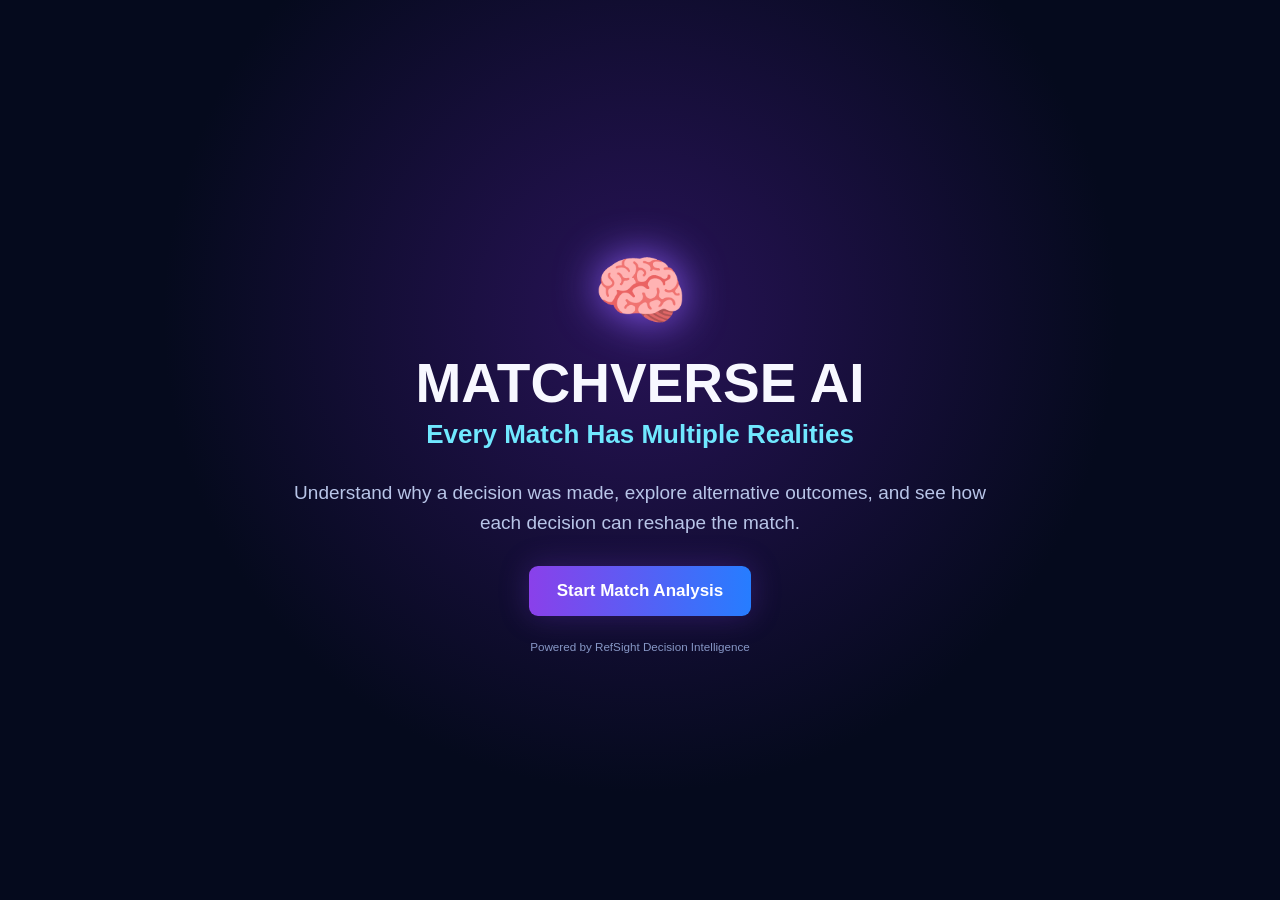
<file: index.html>
<!doctype html><html lang="en"><head><meta charset="utf-8"><meta name="viewport" content="width=device-width,initial-scale=1"><title>MatchVerse AI</title><link rel="stylesheet" href="styles.css"></head><body>
<div id="welcome" class="welcome"><div class="brain">🧠</div><h1>MATCHVERSE AI</h1><h2>Every Match Has Multiple Realities</h2><p>Understand why a decision was made, explore alternative outcomes, and see how each decision can reshape the match.</p><button id="start">Start Match Analysis</button><small>Powered by RefSight Decision Intelligence</small></div>
<div id="app" class="hidden"><header><div class="brand"><span class="brainSm">🧠</span><div><b>MATCHVERSE AI</b><small>Every Match Has Multiple Realities</small></div></div><nav><button class="active" data-tab="matchverse">MatchVerse</button><button data-tab="decision">Decision Intelligence</button><button data-tab="compare">Reality Compare</button><button data-tab="story">Match Story</button><button data-tab="integrity">Integrity</button></nav></header><section class="score"><strong>North City</strong><b>1</b><div><span id="clock">78:14</span><small>● LIVE REVIEW</small></div><b>1</b><strong>Red Borough</strong></section>
<div class="shell"><aside class="left"><h5>KEY MOMENTS</h5><button class="moment active" data-event="goal"><b>78:14</b><span>Goal review</span></button><button class="moment" data-event="penalty"><b>62:08</b><span>Penalty review</span></button><button class="moment" data-event="validation"><b>45:31</b><span>Goal validation</span></button><button class="moment" data-event="card"><b>23:10</b><span>Card review</span></button><hr><label>AUDIENCE</label><select id="audience"><option>Casual fan</option><option>Analyst</option><option>Broadcaster</option></select><button id="replay" class="primary">▶ Replay Decision Analysis</button><p class="promise">Understand the decision.<br>Explore the alternative.<br>Measure the impact.</p></aside><main>
<section id="matchverse" class="tab active"><div class="review"><div class="reviewTop"><b id="badge">78:14 · GOAL REVIEW</b><span>REFSIGHT ANALYSIS COMPLETE</span></div><div class="pitch"><div class="offside"></div><div class="player defender">4</div><div class="player attacker">9</div><div class="ball">●</div><div class="measure"><b>12 cm</b><small>POSITIONAL MARGIN</small></div></div><div class="summary"><div><small>DECISION</small><b id="decisionText">OFFSIDE</b></div><div><small>CONFIDENCE</small><b id="confidence">97.4%</b></div><div><small>MATCH STATE</small><b id="state">1–1</b></div></div></div><div class="heading"><div><h1>One Decision. Multiple Match Realities.</h1><p>RefSight explains the evidence. MatchVerse models the impact of alternative decisions.</p></div><button data-go="compare">Compare outcomes →</button></div><div class="cards"><article class="green"><small>OBSERVED OUTCOME</small><h2 id="aTitle">Goal disallowed</h2><strong id="aScore">1–1</strong><p id="aImpact">Draw probability <b>41%</b></p></article><article class="blue"><small>ALTERNATIVE OUTCOME</small><h2 id="bTitle">Goal awarded</h2><strong id="bScore">2–1</strong><p id="bImpact">Home-win probability <b>62%</b></p></article><article class="purple"><small>TACTICAL ALTERNATIVE</small><h2 id="cTitle">Earlier substitution</h2><strong id="cScore">3–1</strong><p id="cImpact">Home-win probability <b>71%</b></p></article></div><p class="note">Scenario-based analysis for decision exploration. Probability changes are modelled estimates.</p></section>
<section id="decision" class="tab"><h1>Decision Intelligence <em>Powered by RefSight</em></h1><p class="lead">A transparent path from match evidence to decision support.</p><div class="evidence"><article><h3>1 · Evidence capture</h3><p>Ball-release frame aligned at 78:14.032.</p><div class="frame">BALL RELEASE</div></article><article><h3>2 · Player tracking</h3><p>Attacker and second-last defender positions mapped.</p><div class="frame positions">● &nbsp;&nbsp;&nbsp;&nbsp; ●</div></article><article><h3>3 · Rule evaluation</h3><p>Positional margin assessed against the offside condition.</p><div class="frame rule">│ DECISION LINE</div></article></div><div class="confidenceBox"><div><small>COMPOSITE CONFIDENCE</small><strong>97.4%</strong></div><div class="bars"><p>Frame selection <i style="width:98.1%"></i><b>98.1%</b></p><p>Player tracking <i style="width:97%"></i><b>97.0%</b></p><p>Rule mapping <i style="width:97.2%"></i><b>97.2%</b></p></div><div class="human"><b>Human review remains authoritative</b><span>AI supports evidence review and explanation.</span></div></div></section>
<section id="compare" class="tab"><h1>Reality Compare</h1><p class="lead">Compare the observed outcome with the alternative decision.</p><div class="compare"><article class="observed"><small>OBSERVED OUTCOME</small><h2>Goal disallowed</h2><strong>1–1</strong><p>Home 28% · Draw 41% · Away 31%</p></article><div class="versus">VS</div><article class="alternative"><small>ALTERNATIVE OUTCOME</small><h2>Goal awarded</h2><strong>2–1</strong><p>Home 62% · Draw 25% · Away 13%</p></article></div><div class="impact"><article><span>Home-win probability</span><b>28% → 62%</b><em>+34 points</em></article><article><span>Tactical shape</span><b>4-3-3 → 5-4-1</b><em>Defensive response</em></article><article><span>Match momentum</span><b>Balanced → Home</b><em>Modelled shift</em></article></div></section>
<section id="story" class="tab"><div class="storyHead"><div><h1>Multilingual Match Storytelling</h1><p class="lead">The same evidence, adapted to the selected audience and language.</p></div><div><label>LANGUAGE</label><select id="language"><option value="en">English</option><option value="ta">Tamil</option><option value="hi">Hindi</option><option value="es">Spanish</option><option value="fr">French</option><option value="de">German</option><option value="pt">Portuguese</option><option value="ar">Arabic</option><option value="ja">Japanese</option><option value="ko">Korean</option></select></div></div><article class="translation"><small id="langLabel">ENGLISH · CASUAL FAN</small><p id="translated">The attacker was slightly ahead when the pass was played, so the goal was ruled offside.</p></article><div class="stories"><article><small>CASUAL FAN</small><p>Simple, accessible match explanation.</p></article><article><small>ANALYST</small><p>Detailed positional evidence and confidence.</p></article><article><small>BROADCASTER</small><p>Concise explanation for live coverage.</p></article></div></section>
<section id="integrity" class="tab"><h1>Evidence Integrity</h1><p class="lead">Evidence is versioned, attributable and checked against its recorded baseline.</p><div class="integrity"><article><small>EVIDENCE MANIFEST</small><p>Event <b>EVT-7814</b></p><p>Package <b>Version 1.0</b></p><p>Model output <b>Offside / 0.974</b></p><p>Rules reference <b>Law 11</b></p></article><article><small>CURRENT EVIDENCE HASH</small><code id="hash">3F9A7B2C44E18D6F</code><div id="verify" class="verified">✓ VERIFIED · MATCHES BASELINE</div><button id="change">Simulate evidence change</button><button id="restore">Restore baseline</button></article><article><small>AUDIT EVENTS</small><ul id="audit"><li>78:14.032 Evidence package created</li><li>78:14.160 Explanation generated</li><li>78:14.220 Baseline hash recorded</li></ul></article></div></section>
</main><aside class="right"><h3>✦ MATCHVERSE COPILOT</h3><div id="answer"><small>READY</small><p>Ask about the decision, evidence, alternative outcome or match impact.</p></div><button data-answer="explain">Explain the decision</button><button data-answer="alternative">Explore an alternative outcome</button><button data-answer="evidence">Show supporting evidence</button><button data-answer="impact">Explain match impact</button></aside></div><footer>MatchVerse AI · Explain decisions · Explore alternatives · Understand impact</footer></div><script src="app.js"></script></body></html>
</file>
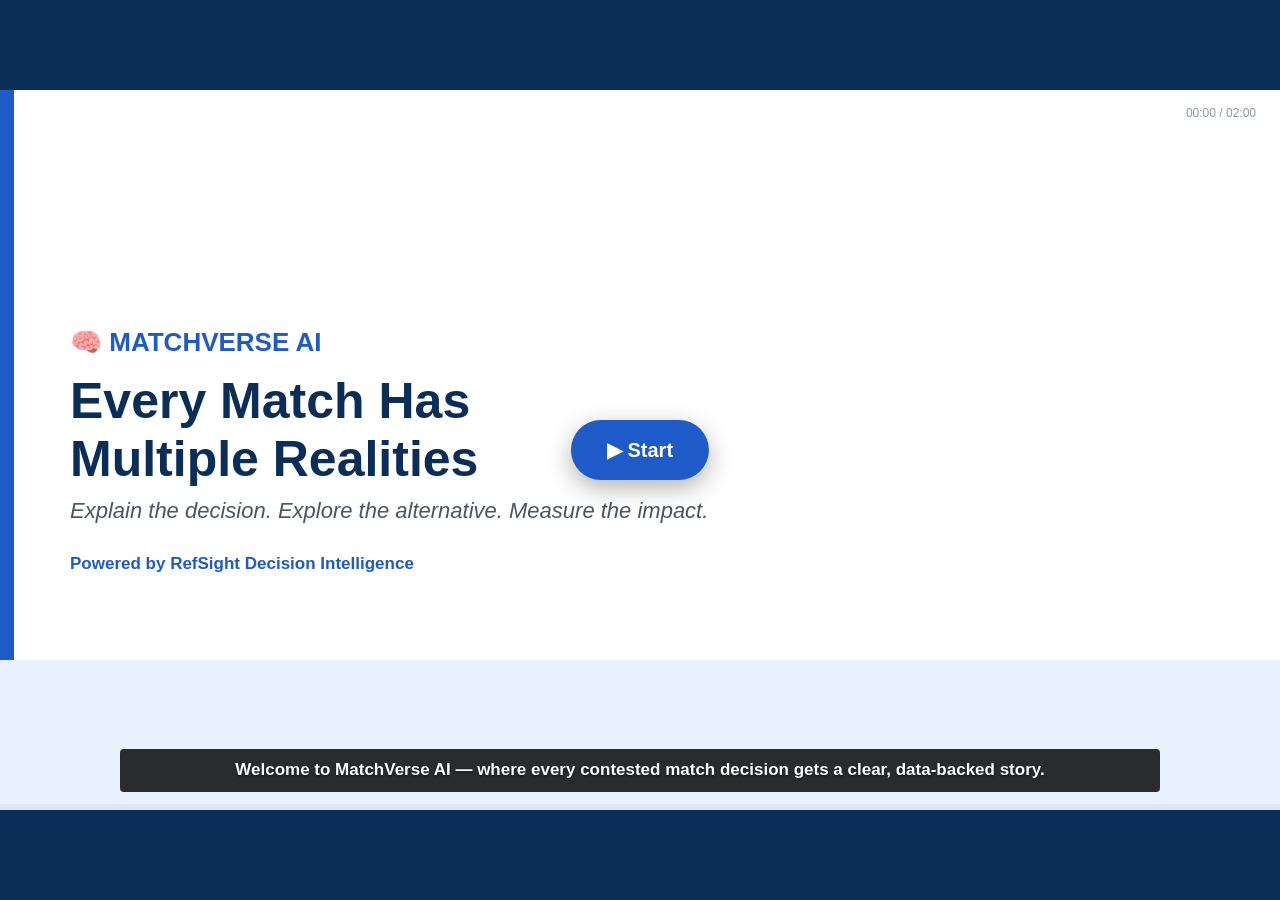
<file: submission/video-script.html>
<!DOCTYPE html>
<html lang="en">
<head>
<meta charset="UTF-8">
<title>MatchVerse AI — 2 Minute Demo Video</title>
<style>
  :root{
    --navy:#0b2e59;
    --blue:#1e5ac8;
    --accent:#3b82f6;
    --light:#e8f1fd;
    --gray:#4b5563;
    --white:#ffffff;
  }
  *{box-sizing:border-box;margin:0;padding:0;}
  html,body{width:100%;height:100%;overflow:hidden;font-family:'Segoe UI',Arial,sans-serif;background:#0b2e59;}
  #scaler{position:absolute;top:0;left:0;width:1280px;height:720px;transform-origin:top left;}
  #stage{position:relative;width:1280px;height:720px;}
  .scene{
    position:absolute;inset:0;
    opacity:0;
    transition:opacity .6s ease;
    display:flex;flex-direction:column;
    background:var(--white);
  }
  .scene.active{opacity:1;z-index:2;}
  .header{
    background:var(--navy);
    color:var(--white);
    padding:22px 40px 18px;
  }
  .kicker{color:var(--accent);font-weight:700;font-size:14px;letter-spacing:1px;}
  .title{font-size:30px;font-weight:700;margin-top:4px;}
  .body{flex:1;padding:28px 40px;position:relative;}
  .card{
    background:var(--light);border-left:6px solid var(--blue);
    border-radius:4px;padding:18px 20px;margin-bottom:14px;
  }
  .card h3{color:var(--navy);font-size:19px;margin-bottom:6px;}
  .card p{color:var(--gray);font-size:14px;line-height:1.4;}
  .cols{display:flex;gap:18px;height:100%;}
  .col{flex:1;}
  ul{list-style:none;}
  li{font-size:16px;color:var(--gray);margin-bottom:12px;padding-left:22px;position:relative;}
  li::before{content:"●";color:var(--blue);position:absolute;left:0;}
  .big{font-size:48px;font-weight:700;color:var(--navy);}
  .accent{color:var(--accent);}
  .footer{
    padding:8px 40px;font-size:11px;color:#8a97a8;display:flex;justify-content:space-between;
    border-top:1px solid #eef2f7;
  }
  /* progress bar */
  #progress-wrap{position:absolute;bottom:0;left:0;width:100%;height:6px;background:#dbe6f8;z-index:10;}
  #progress{height:100%;width:0;background:var(--accent);}
  /* Title scene */
  #scene-title{justify-content:center;align-items:flex-start;padding-left:70px;background:var(--white);}
  #scene-title .stripe{position:absolute;left:0;top:0;width:14px;height:100%;background:var(--blue);}
  #scene-title .glow{position:absolute;bottom:0;left:0;width:100%;height:150px;background:var(--light);}
  .emoji{font-size:26px;color:var(--blue);font-weight:700;}
  .headline{font-size:50px;font-weight:800;color:var(--navy);margin:14px 0 10px;}
  .sub{font-size:22px;color:var(--gray);font-style:italic;}
  .tag{font-size:17px;color:var(--blue);font-weight:700;margin-top:30px;}

  /* flow steps */
  .flow{display:flex;align-items:center;gap:10px;margin-top:40px;}
  .step{background:var(--blue);color:#fff;border-radius:6px;padding:20px 10px;text-align:center;font-weight:700;font-size:14px;flex:1;}
  .step:nth-child(odd){background:var(--navy);}
  .arrow{color:var(--blue);font-size:22px;}

  .score-row{display:flex;gap:16px;margin:18px 0;}
  .score-pill{background:var(--navy);color:#fff;padding:12px 18px;border-radius:6px;font-weight:700;font-size:15px;flex:1;text-align:center;}
  .outcomes{display:flex;gap:16px;}
  .outcome{background:var(--light);border-radius:6px;padding:18px;flex:1;}
  .outcome .tagline{color:var(--blue);font-size:12px;font-weight:700;}
  .outcome h3{color:var(--navy);font-size:17px;margin:6px 0;}
  .outcome .score{font-size:30px;font-weight:800;color:var(--blue);}
  .outcome p{font-size:12px;color:var(--gray);margin-top:6px;}

  #scene-closing{background:var(--navy);align-items:flex-start;justify-content:center;padding-left:70px;}
  #scene-closing .headline{color:#fff;}
  #scene-closing .sub{color:var(--accent);font-style:normal;font-weight:700;}
  #scene-closing .disclaimer{color:#b9c6da;font-size:12px;font-style:italic;margin-top:40px;max-width:900px;}

  .caption-bar{
    position:absolute;bottom:18px;left:120px;right:120px;
    background:rgba(0,0,0,0.82);color:#fff;font-size:17px;font-weight:600;
    padding:10px 20px;border-radius:4px;text-align:center;line-height:1.35;
    text-shadow:0 1px 2px rgba(0,0,0,0.6);
    font-family:'Segoe UI',Arial,sans-serif;
  }
  .cc-badge{
    position:absolute;top:16px;left:24px;background:#000;color:#fff;font-size:11px;font-weight:800;
    padding:3px 7px;border-radius:3px;letter-spacing:1px;z-index:20;border:1px solid #fff;
  }
  .timer{position:absolute;top:16px;right:24px;color:#8a97a8;font-size:12px;z-index:20;}
</style>
</head>
<body>
<div id="scaler">
<div id="stage">

  <!-- Scene 1: Title 0-12s -->
  <div class="scene active" id="scene-title">
    <div class="stripe"></div>
    <div class="glow"></div>
    <div class="emoji">🧠 MATCHVERSE AI</div>
    <div class="headline">Every Match Has<br>Multiple Realities</div>
    <div class="sub">Explain the decision. Explore the alternative. Measure the impact.</div>
    <div class="tag">Powered by RefSight Decision Intelligence</div>
    <div class="caption-bar">Welcome to MatchVerse AI — where every contested match decision gets a clear, data-backed story.</div>
  </div>

  <!-- Scene 2: Problem 12-27s -->
  <div class="scene" id="scene-problem">
    <div class="header"><div class="kicker">THE PROBLEM</div><div class="title">One Decision. A Thousand Opinions.</div></div>
    <div class="body">
      <ul>
        <li>Contested officiating decisions dominate the conversation — with no shared source of truth.</li>
        <li>Fans, analysts, and broadcasters all ask "what if?", but rarely get a data-backed answer.</li>
        <li>Existing systems explain the rule, not the ripple effect on the result.</li>
      </ul>
      <div class="card" style="margin-top:26px;">
        <h3>Why it matters</h3>
        <p>A single offside call can swing a match from a draw to a win — yet audiences never see that probability shift explained clearly.</p>
      </div>
    </div>
    <div class="caption-bar">Officiating decisions spark endless debate, but nobody shows fans what each alternative would have meant.</div>
  </div>

  <!-- Scene 3: Solution 27-45s -->
  <div class="scene" id="scene-solution">
    <div class="header"><div class="kicker">THE SOLUTION</div><div class="title">MatchVerse AI — Decision Intelligence for Every Match</div></div>
    <div class="body">
      <div class="cols">
        <div class="col card"><h3>Observed Outcome</h3><p>What actually happened — the real decision, confidence score, and evidence margin.</p></div>
        <div class="col card"><h3>Alternative Outcome</h3><p>What would have happened if the call went the other way — modeled win/draw probabilities.</p></div>
        <div class="col card"><h3>Tactical Alternative</h3><p>How a different in-match decision could have reshaped the final result.</p></div>
      </div>
    </div>
    <div class="caption-bar">MatchVerse AI models the observed call alongside realistic alternative outcomes, side by side.</div>
  </div>

  <!-- Scene 4: Key Features 45-63s -->
  <div class="scene" id="scene-features">
    <div class="header"><div class="kicker">KEY FEATURES</div><div class="title">Four Modules, One Decision Intelligence Flow</div></div>
    <div class="body">
      <ul>
        <li><b>MatchVerse</b> — live key-moment timeline: goal, penalty, card, validation reviews.</li>
        <li><b>Decision Intelligence</b> — RefSight evidence breakdown with confidence and margin.</li>
        <li><b>Reality Compare</b> — side-by-side scenario modeling of outcomes.</li>
        <li><b>Match Story</b> — audience- and language-aware narrative generation.</li>
        <li><b>Integrity</b> — evidence-tamper simulation and baseline restore.</li>
      </ul>
    </div>
    <div class="caption-bar">Five connected modules take you from raw evidence to an audience-ready story.</div>
  </div>

  <!-- Scene 5: How it works 63-78s -->
  <div class="scene" id="scene-flow">
    <div class="header"><div class="kicker">HOW IT WORKS</div><div class="title">From Raw Evidence to Audience-Ready Insight</div></div>
    <div class="body">
      <div class="flow">
        <div class="step">Select Key<br>Moment</div><div class="arrow">➜</div>
        <div class="step">RefSight<br>Evidence</div><div class="arrow">➜</div>
        <div class="step">Model<br>Alternatives</div><div class="arrow">➜</div>
        <div class="step">Measure<br>Impact</div><div class="arrow">➜</div>
        <div class="step">Tell the<br>Story</div>
      </div>
      <p style="margin-top:40px;font-size:15px;color:var(--gray);font-style:italic;">Every stage stays transparent and explainable — never a black box.</p>
    </div>
    <div class="caption-bar">Each decision flows through five transparent stages, never a black box.</div>
  </div>

  <!-- Scene 6: Tech Stack & How It's Built 78-92s -->
  <div class="scene" id="scene-techstack">
    <div class="header"><div class="kicker">TECH STACK &amp; HOW IT'S BUILT</div><div class="title">Today's Demo vs. the Production Roadmap</div></div>
    <div class="body">
      <div class="cols">
        <div class="col card">
          <h3>Today — Demo Build</h3>
          <p>Pure HTML5, CSS3, vanilla JavaScript — zero frameworks, served as static files.<br><br>Decisions, confidence scores and outcomes are scripted demo data illustrating the product experience.</p>
        </div>
        <div class="col card">
          <h3>Roadmap — Production AI</h3>
          <p>Computer-vision event detection, ML win-probability models, and an NLG service for Match Story — connected via a real API layer.</p>
        </div>
      </div>
    </div>
    <div class="caption-bar">Today this runs as a scripted HTML/CSS/JS demo; real computer-vision and ML models are the next step.</div>
  </div>

  <!-- Scene 7: Demo highlight 92-108s -->
  <div class="scene" id="scene-demo">
    <div class="header"><div class="kicker">LIVE DEMO HIGHLIGHT</div><div class="title">78:14 · Goal Review — North City 1 : 1 Red Borough</div></div>
    <div class="body">
      <div class="score-row">
        <div class="score-pill">DECISION: OFFSIDE</div>
        <div class="score-pill" style="background:var(--accent);">CONFIDENCE: 97.4%</div>
        <div class="score-pill">MARGIN: 12 cm</div>
      </div>
      <div class="outcomes">
        <div class="outcome"><div class="tagline">OBSERVED</div><h3>Goal disallowed</h3><div class="score">1–1</div><p>Draw probability 41%</p></div>
        <div class="outcome"><div class="tagline">ALTERNATIVE</div><h3>Goal awarded</h3><div class="score">2–1</div><p>Home-win probability 62%</p></div>
        <div class="outcome"><div class="tagline">TACTICAL ALT.</div><h3>Earlier substitution</h3><div class="score">3–1</div><p>Home-win probability 71%</p></div>
      </div>
    </div>
    <div class="caption-bar">Here's the live demo: a 97.4%-confidence offside call, with every alternative outcome modeled instantly.</div>
  </div>

  <!-- Scene 7: Audience & Impact 98-112s -->
  <div class="scene" id="scene-audience">
    <div class="header"><div class="kicker">AUDIENCE &amp; IMPACT</div><div class="title">One Engine, Every Audience</div></div>
    <div class="body">
      <div class="cols" style="margin-bottom:20px;">
        <div class="col card"><h3>Casual Fan</h3><p>Simple, story-driven explanations of what the decision meant.</p></div>
        <div class="col card"><h3>Analyst</h3><p>Deeper statistics, confidence scores, and scenario probabilities.</p></div>
        <div class="col card"><h3>Broadcaster</h3><p>Ready-to-air narrative framing, multi-language support.</p></div>
      </div>
      <ul>
        <li>Builds trust through transparency, not just enforcement.</li>
        <li>Increases engagement with interactive, data-backed storytelling.</li>
      </ul>
    </div>
    <div class="caption-bar">One engine adapts its story for casual fans, analysts, and broadcasters alike.</div>
  </div>

  <!-- Scene 8: Closing 112-120s -->
  <div class="scene" id="scene-closing">
    <div class="headline">MATCHVERSE AI</div>
    <div class="sub">Explain decisions · Explore alternatives · Understand impact</div>
    <div class="disclaimer">Probability changes are modelled estimates for decision exploration. Human review remains authoritative.</div>
    <div class="caption-bar" style="background:rgba(255,255,255,0.1);">Thank you — MatchVerse AI. Explain decisions, explore alternatives, understand impact.</div>
  </div>

  <div id="progress-wrap"><div id="progress"></div></div>
  <div class="timer" id="timer">00:00 / 02:00</div>
</div>
</div>
<button id="start-btn" style="position:fixed;top:50%;left:50%;transform:translate(-50%,-50%);z-index:50;
  padding:18px 36px;font-size:20px;font-weight:700;color:#fff;background:#1e5ac8;border:none;border-radius:40px;
  cursor:pointer;box-shadow:0 8px 24px rgba(0,0,0,0.3);font-family:'Segoe UI',Arial,sans-serif;">▶ Start</button>
<button id="pause-btn" style="display:none;position:fixed;bottom:20px;right:20px;z-index:50;
  padding:10px 20px;font-size:14px;font-weight:700;color:#fff;background:#0b2e59;border:none;border-radius:24px;
  cursor:pointer;box-shadow:0 4px 14px rgba(0,0,0,0.3);font-family:'Segoe UI',Arial,sans-serif;">⏸ Pause</button>

<script>
  // exact 2-minute (120s) timeline, in milliseconds, with matching narration text
  const timeline = [
    {id:'scene-title', duration:10000,
      narration:"Welcome to MatchVerse AI, where every contested match decision gets a clear, data backed story."},
    {id:'scene-problem', duration:13000,
      narration:"Officiating decisions spark endless debate, but nobody shows fans what each alternative would have meant."},
    {id:'scene-solution', duration:16000,
      narration:"MatchVerse AI models the observed call alongside realistic alternative outcomes, side by side."},
    {id:'scene-features', duration:16000,
      narration:"Five connected modules take you from raw evidence to an audience ready story: MatchVerse, Decision Intelligence, Reality Compare, Match Story, and Integrity."},
    {id:'scene-flow', duration:13000,
      narration:"Each decision flows through five transparent stages, select the moment, review the evidence, model alternatives, measure impact, and tell the story. Never a black box."},
    {id:'scene-techstack', duration:14000,
      narration:"Today this runs as a lightweight HTML, CSS and JavaScript demo. The decision data and AI outcomes are scripted for this walkthrough, with real computer vision and probability models on the roadmap."},
    {id:'scene-demo', duration:16000,
      narration:"Here's the live demo: a ninety seven point four percent confidence offside call. Observed outcome, goal disallowed, one one. Alternative, goal awarded, two one. Tactical alternative, an earlier substitution leading to three one."},
    {id:'scene-audience', duration:14000,
      narration:"One engine adapts its story for casual fans, analysts, and broadcasters alike, building trust through transparency and driving deeper engagement."},
    {id:'scene-closing', duration:8000,
      narration:"Thank you. MatchVerse AI. Explain decisions, explore alternatives, understand impact."},
  ];
  const total = timeline.reduce((a,s)=>a+s.duration,0); // 120000ms
  let elapsed = 0;
  const progressEl = document.getElementById('progress');
  const timerEl = document.getElementById('timer');

  function fmt(ms){
    const s = Math.floor(ms/1000);
    const m = Math.floor(s/60);
    const r = s%60;
    return String(m).padStart(2,'0')+':'+String(r).padStart(2,'0');
  }

  function showScene(index){
    document.querySelectorAll('.scene').forEach(el=>el.classList.remove('active'));
    const target = document.getElementById(timeline[index].id);
    if(target) target.classList.add('active');
    speakScene(timeline[index].narration);
  }

  // --- Voiceover via Web Speech API, preferring a LOCAL (offline) Indian-English voice ---
  // Network/"online" voices (localService === false) commonly fail with 'synthesis-failed'
  // when there's no internet or Microsoft's speech service is unreachable.
  let chosenVoice = null;
  let voiceAttemptIndex = 0;
  let rankedVoices = [];
  function pickVoice(){
    const all = window.speechSynthesis ? window.speechSynthesis.getVoices() : [];
    const local = all.filter(v => v.localService !== false);
    const pool = local.length ? local : all; // fall back to online voices only if no local ones exist
    rankedVoices = [
      ...pool.filter(v => v.lang === 'en-IN'),
      ...pool.filter(v => /india/i.test(v.name) && v.lang !== 'en-IN'),
      ...pool.filter(v => v.lang && v.lang.startsWith('en') && !/india/i.test(v.name) && v.lang !== 'en-IN'),
      ...pool,
    ].filter((v, i, arr) => v && arr.indexOf(v) === i); // de-dupe, preserve priority order
    voiceAttemptIndex = 0;
    chosenVoice = rankedVoices[0] || null;
    const ind = document.getElementById('voice-indicator');
    if(ind) ind.textContent = chosenVoice
      ? ('🔊 Voice: ' + chosenVoice.name + ' (' + chosenVoice.lang + ')' + (chosenVoice.localService === false ? ' — online' : ' — offline'))
      : '❌ No speech voice available on this system';
  }
  if(window.speechSynthesis){
    pickVoice();
    window.speechSynthesis.onvoiceschanged = pickVoice;
  }
  let lastSpokenText = '';
  let speakQueue = [];
  let speakToken = 0;
  function splitIntoChunks(text){
    // Split into sentences/clauses so desktop SAPI voices don't silently truncate long utterances.
    return text.match(/[^.!?,;:]+[.!?,;:]*/g).map(s => s.trim()).filter(Boolean);
  }
  function speakScene(text){
    const ind = document.getElementById('voice-indicator');
    if(!window.speechSynthesis){
      if(ind) ind.textContent = '❌ Speech synthesis not supported in this browser.';
      return;
    }
    if(!text) return;
    lastSpokenText = text;
    window.speechSynthesis.cancel();
    speakQueue = splitIntoChunks(text);
    const myToken = ++speakToken;
    speakNextChunk(myToken, ind);
  }
  function speakNextChunk(myToken, ind){
    if(myToken !== speakToken) return; // a newer scene has started; abandon this queue
    if(isPaused) return; // resumed later by the Pause/Play button
    const chunk = speakQueue.shift();
    if(!chunk){
      if(ind) ind.textContent = '🔊 Voice ready: ' + (chosenVoice ? chosenVoice.name : 'default');
      return;
    }
    const utter = new SpeechSynthesisUtterance(chunk);
    if(chosenVoice) utter.voice = chosenVoice;
    utter.lang = (chosenVoice && chosenVoice.lang) || 'en-US';
    utter.rate = 1.0;
    utter.pitch = 1.0;
    utter.volume = 1.0;
    let advanced = false;
    const advanceOnce = () => {
      if(advanced) return;
      advanced = true;
      speakNextChunk(myToken, ind);
    };
    utter.onstart = () => { if(ind) ind.textContent = '🔊 Speaking… ' + (chosenVoice ? chosenVoice.name : 'default voice'); };
    utter.onerror = (e) => {
      advanced = true; // don't also fire the safety timeout below
      // Retry with the next ranked voice on failure (e.g. a network voice that's unreachable)
      voiceAttemptIndex++;
      if(voiceAttemptIndex < rankedVoices.length){
        chosenVoice = rankedVoices[voiceAttemptIndex];
        if(ind) ind.textContent = '⚠️ "' + e.error + '" — retrying with ' + chosenVoice.name + '…';
        speakScene(lastSpokenText);
      } else {
        if(ind) ind.textContent = '❌ Speech error: ' + e.error + ' (no more voices to try — check system volume/output device)';
      }
    };
    utter.onend = advanceOnce;
    window.speechSynthesis.speak(utter);
    // Some browsers/voices never fire onend reliably — force advance after a generous
    // estimate (words ÷ 150wpm) so the queue never silently stalls.
    const estimateMs = Math.max(1200, (chunk.split(/\s+/).length / 150) * 60000 + 800);
    setTimeout(advanceOnce, estimateMs);
  }
  // Chrome (not Edge) silently stops speaking after ~15s unless nudged; Edge doesn't need
  // this and the pause/resume calls actually truncate its speech, so scope this to Chrome only.
  const isChromeNotEdge = /Chrome\//.test(navigator.userAgent) && !/Edg\//.test(navigator.userAgent);
  if(isChromeNotEdge){
    setInterval(() => { if(window.speechSynthesis && window.speechSynthesis.speaking) { window.speechSynthesis.pause(); window.speechSynthesis.resume(); } }, 4000);
  }

  // --- Pausable, elapsed-time-driven scene scheduler (no fixed setTimeouts to cancel) ---
  let isPaused = false;
  let isRunning = false;
  let timelineStart = 0;
  let pauseAccum = 0;
  let pauseStartedAt = 0;
  let currentSceneIndex = -1;
  const cumulative = [];
  (function buildCumulative(){
    let acc = 0;
    for(const s of timeline){ cumulative.push(acc); acc += s.duration; }
  })();

  function sceneIndexForElapsed(ms){
    let idx = 0;
    for(let i = cumulative.length - 1; i >= 0; i--){
      if(ms >= cumulative[i]){ idx = i; break; }
    }
    return idx;
  }

  function tick(){
    if(!isRunning) return;
    if(!isPaused){
      elapsed = Date.now() - timelineStart - pauseAccum;
      progressEl.style.width = Math.min(100, (elapsed/total)*100) + '%';
      timerEl.textContent = fmt(Math.min(elapsed, total)) + ' / 02:00';
      const idx = sceneIndexForElapsed(elapsed);
      if(idx !== currentSceneIndex){
        currentSceneIndex = idx;
        showScene(idx);
      }
      if(elapsed >= total){
        progressEl.style.width = '100%';
        timerEl.textContent = '02:00 / 02:00';
        isRunning = false;
        return;
      }
    }
    requestAnimationFrame(tick);
  }

  function runTimeline(){
    isRunning = true;
    isPaused = false;
    pauseAccum = 0;
    currentSceneIndex = -1;
    timelineStart = Date.now();
    requestAnimationFrame(tick);
  }

  function togglePause(){
    const btn = document.getElementById('pause-btn');
    if(!isRunning) return;
    if(!isPaused){
      isPaused = true;
      pauseStartedAt = Date.now();
      if(window.speechSynthesis) window.speechSynthesis.pause();
      if(btn) btn.textContent = '▶ Play';
    } else {
      isPaused = false;
      pauseAccum += Date.now() - pauseStartedAt;
      if(window.speechSynthesis) window.speechSynthesis.resume();
      if(btn) btn.textContent = '⏸ Pause';
      requestAnimationFrame(tick);
    }
  }

  function scaleToFit(){
    const s = Math.min(window.innerWidth/1280, window.innerHeight/720);
    const scaler = document.getElementById('scaler');
    scaler.style.transform = 'scale(' + s + ')';
    scaler.style.left = ((window.innerWidth - 1280*s)/2) + 'px';
    scaler.style.top = ((window.innerHeight - 720*s)/2) + 'px';
  }
  window.addEventListener('resize', scaleToFit);
  window.addEventListener('load', scaleToFit);

  document.getElementById('start-btn').addEventListener('click', function(){
    this.remove();
    pickVoice();
    runTimeline();
    document.getElementById('pause-btn').style.display = 'inline-block';
  });
  document.getElementById('pause-btn').addEventListener('click', togglePause);
</script>
</body>
</html>
</file>
<file: styles.css>
*{box-sizing:border-box}body{margin:0;background:#050a1d;color:#f7f8ff;font:14px Inter,"Segoe UI",Arial,sans-serif}.hidden{display:none!important}.welcome{min-height:100vh;display:flex;flex-direction:column;align-items:center;justify-content:center;text-align:center;background:radial-gradient(circle at 50% 35%,#281357,#050a1d 55%);padding:40px}.brain{font-size:76px;filter:drop-shadow(0 0 22px #8b5cf6)}.welcome h1{font-size:55px;margin:15px 0 4px}.welcome h2{font-size:26px;color:#70e8ff;margin:0}.welcome p{max-width:720px;font-size:19px;color:#b8c5e8;line-height:1.6;margin:28px}.welcome button{font-size:17px;font-weight:700;padding:15px 28px;border:0;border-radius:9px;color:#fff;background:linear-gradient(90deg,#8a40ea,#267dff);cursor:pointer;box-shadow:0 0 30px #6d35c955}.welcome small{margin-top:24px;color:#8797c6}header{height:64px;display:flex;align-items:center;padding:0 18px;border-bottom:1px solid #2c375f;background:#07091a}.brand{display:flex;align-items:center;gap:10px;min-width:315px}.brainSm{font-size:30px}.brand b{font-size:20px}.brand small{display:block;color:#8997c4;font-size:9px}nav{display:flex;height:100%}nav button{border:0;background:transparent;color:#aeb7d7;padding:0 16px;cursor:pointer}nav button.active{color:#fff;background:#21104a;border-bottom:3px solid #8b5cf6}.score{height:60px;display:flex;align-items:center;justify-content:center;gap:24px;border-bottom:1px solid #29385f}.score>b{font-size:30px}.score div{text-align:center}.score div span{font-size:16px;font-weight:800}.score small{display:block;color:#ff3d75;font-size:9px}.shell{display:grid;grid-template-columns:155px minmax(720px,1fr) 250px;min-height:calc(100vh - 146px)}.left{border-right:1px solid #2b3b65;padding:16px 9px}.left h5{font-size:10px}.moment{width:100%;display:flex;gap:8px;padding:13px 8px;margin:3px 0;border:1px solid transparent;border-radius:7px;background:transparent;color:#fff;text-align:left;cursor:pointer}.moment span{font-size:10px;padding-top:2px}.moment.active{background:#4a146a;border-color:#b54cff}.left label,.storyHead label{display:block;font-size:10px;margin:12px 0 5px}.left select,.primary,.storyHead select{width:100%;padding:11px;border:1px solid #405684;border-radius:6px;background:#0b1735;color:#fff}.primary{margin-top:12px;border:0;background:linear-gradient(90deg,#8a40ea,#267dff);cursor:pointer}.promise{text-align:center;color:#65e8ff;line-height:1.7;margin-top:28px}.right{border-left:1px solid #2b3b65;padding:16px;background:#070f27}.right h3{color:#efa8ff}.right>button{width:100%;padding:11px;margin:4px 0;background:#51156a;color:#fff;border:0;border-radius:7px;text-align:left;cursor:pointer}#answer{background:#101b40;padding:12px;border-radius:8px;min-height:115px}#answer small{color:#68eaff}main{padding:12px 14px}.tab{display:none}.tab.active{display:block}.review{background:#09142f;border:1px solid #334b82;border-radius:13px;overflow:hidden}.reviewTop,.summary{display:flex;justify-content:space-between;padding:12px 16px}.reviewTop span{color:#51efd7;font-size:10px}.pitch{height:285px;position:relative;background:linear-gradient(115deg,#0c593e,#127e57);overflow:hidden}.pitch:after{content:"";position:absolute;inset:0;background:repeating-linear-gradient(90deg,transparent 0 120px,#ffffff0b 120px 124px)}.offside{position:absolute;z-index:2;left:55%;top:0;bottom:0;border-left:3px dashed #51dcff}.player{position:absolute;z-index:3;width:54px;height:54px;border-radius:50%;display:grid;place-items:center;font-weight:800;border:3px solid #fff}.defender{left:49%;top:130px;background:#2174ff}.attacker{left:57%;top:86px;background:#e2375b}.ball{position:absolute;left:35%;top:152px;font-size:28px}.measure{position:absolute;z-index:3;left:57%;top:18px;background:#09142fdd;padding:10px 14px;border-radius:8px}.measure b,.measure small{display:block}.measure b{font-size:25px}.measure small{font-size:9px;color:#58e7ff}.summary{justify-content:flex-start;gap:90px}.summary small,.summary b{display:block}.summary small{font-size:9px;color:#8999c6}.summary b{font-size:18px;margin-top:4px}.heading,.storyHead{display:flex;justify-content:space-between;align-items:end}.heading h1,h1{margin:18px 0 6px;font-size:26px}.heading p,.lead{color:#aebde6}.heading button,#change,#restore{border:1px solid #7150c7;padding:10px 14px;border-radius:7px;color:#fff;background:#171038;cursor:pointer}.cards,.evidence,.stories,.integrity,.impact{display:grid;grid-template-columns:repeat(3,1fr);gap:10px}.cards article,.evidence article,.confidenceBox,.stories article,.translation,.integrity article,.impact article{padding:16px;border-radius:10px;background:#09142f;border:1px solid #334b82}.cards .green{border-color:#2adb9f}.cards .blue{border-color:#2b7fff}.cards .purple{border-color:#c030ff}.cards small,.stories small,.translation small,.integrity small{font-weight:800;color:#63e9ff}.cards strong{font-size:34px}.note{color:#98a8d4;font-size:11px}.tab h1 em{font-size:13px;color:#70e8ff}.frame{height:160px;margin-top:14px;display:grid;place-items:center;background:repeating-linear-gradient(90deg,#0f5a42 0 65px,#126f50 65px 130px);color:#b8fff2;font-weight:800;border-radius:7px}.positions{font-size:35px}.confidenceBox{display:grid;grid-template-columns:190px 1fr 270px;gap:25px;margin-top:12px;align-items:center}.confidenceBox>div>strong{display:block;font-size:38px}.bars p{display:grid;grid-template-columns:110px 1fr 50px;gap:8px}.bars i{height:8px;background:linear-gradient(90deg,#7d3ce5,#30e2df);margin-top:5px}.human{border-left:2px solid #f0ae38;padding-left:15px}.human span{display:block;color:#aebde6;margin-top:8px}.compare{display:grid;grid-template-columns:1fr 70px 1fr;gap:12px;margin-top:25px}.compare article{padding:35px;border-radius:14px;min-height:260px}.compare strong{font-size:55px}.observed{background:linear-gradient(145deg,#063229,#0a1636);border:1px solid #2adb9f}.alternative{background:linear-gradient(145deg,#0a2554,#10163b);border:1px solid #2b7fff}.versus{display:grid;place-items:center;font-size:23px;font-weight:800;color:#8c9bc7}.impact{margin-top:12px}.impact span,.impact b,.impact em{display:block}.impact b{font-size:20px;margin:8px 0}.impact em{color:#54ecd6}.storyHead select{width:180px}.translation{margin:18px 0;min-height:160px}.translation p{font-size:20px;line-height:1.6}.stories article{min-height:120px}.integrity code{display:block;background:#020613;color:#44f6db;padding:15px;margin:12px 0}.verified,.alert{padding:12px;border-radius:6px;margin-bottom:12px}.verified{background:#063d3c;color:#42ffd0}.alert{background:#552035;color:#ff759c}footer{height:22px;border-top:1px solid #26355a;color:#7f8db6;padding:4px 12px;font-size:9px}@media(max-width:1050px){.shell{grid-template-columns:145px 1fr}.right{display:none}nav button{padding:0 8px}}
</file>
